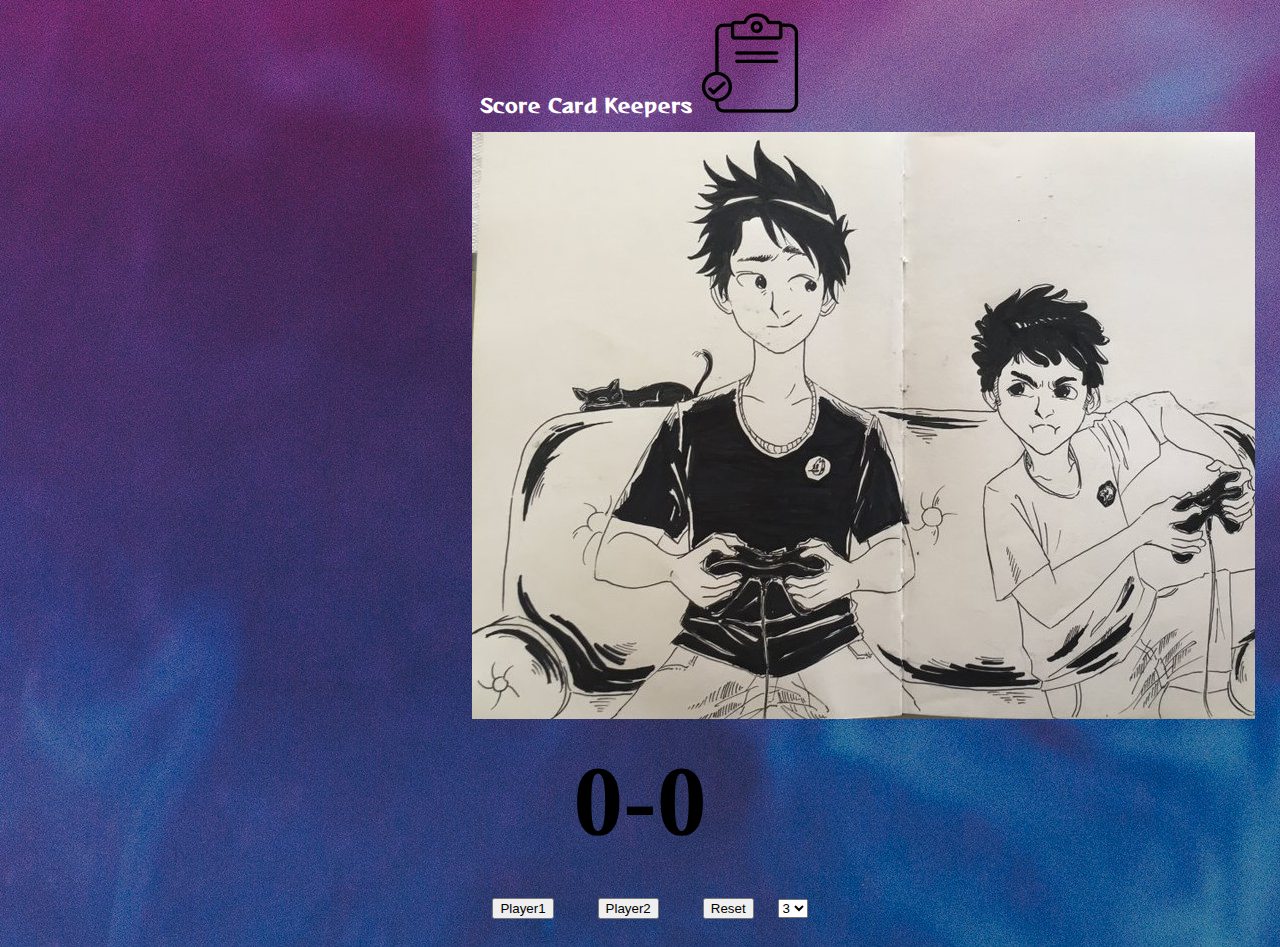
<file: index.html>
<!DOCTYPE html>

<html>

<head>
    <meta charset="utf-8">
    <meta http-equiv="X-UA-Compatible" content="IE=edge">
    <title> Score Card Keeper</title>
    <meta name="description" content="">
    <meta name="viewport" content="width=device-width, initial-scale=1">
    <link rel="stylesheet" href="scorecard.css">
    <link rel="preconnect" href="https://fonts.gstatic.com">

    <link href="https://fonts.googleapis.com/css2?family=Reggae+One&display=swap" rel="stylesheet">
    <link href="https://cdn.jsdelivr.net/npm/bootstrap@5.0.1/dist/css/bootstrap.min.css" rel="stylesheet" integrity="sha384-+0n0xVW2eSR5OomGNYDnhzAbDsOXxcvSN1TPprVMTNDbiYZCxYbOOl7+AMvyTG2x" crossorigin="anonymous">
    <script src="https://cdn.jsdelivr.net/npm/bootstrap@5.0.1/dist/js/bootstrap.bundle.min.js" integrity="sha384-gtEjrD/SeCtmISkJkNUaaKMoLD0//ElJ19smozuHV6z3Iehds+3Ulb9Bn9Plx0x4" crossorigin="anonymous"></script>
    <script src="https://cdn.jsdelivr.net/npm/@popperjs/core@2.9.2/dist/umd/popper.min.js" integrity="sha384-IQsoLXl5PILFhosVNubq5LC7Qb9DXgDA9i+tQ8Zj3iwWAwPtgFTxbJ8NT4GN1R8p" crossorigin="anonymous"></script>
    <script src="https://cdn.jsdelivr.net/npm/bootstrap@5.0.1/dist/js/bootstrap.min.js" integrity="sha384-Atwg2Pkwv9vp0ygtn1JAojH0nYbwNJLPhwyoVbhoPwBhjQPR5VtM2+xf0Uwh9KtT" crossorigin="anonymous"></script>

</head>

<body>

    <h1> Score Card Keepers

        <img src="images/scorecard-icon-24.png" width="auto" height="100">

    </h1>



    <div class="card" style="width:21rem;">

        <img src="images/player.jpg" class="card-img-top">
        <div class="card-body">



            <h2><span id="p1Score">0</span><span class="dash">-</span><span id="p2Score">0</span></h2>


            <button type="button" class="btn btn-primary" id="p1Button">Player1</button>
            <button type="button" class="btn btn-primary" id="p2Button">Player2</button>

            <button type="button" class="btn btn-primary" id="reset">Reset</button>

            <select type="dropdown" class="maxi">
                        <option value = "3">3</option>
                        <option value = "4">4</option>
                        <option value = "5">5</option>
                        <option value = "6">6</option>

                        <option value = "7">7</option>


                    </select>





        </div>
    </div>

    <script src="scorecard.js"></script>


</body>

</html>
</file>
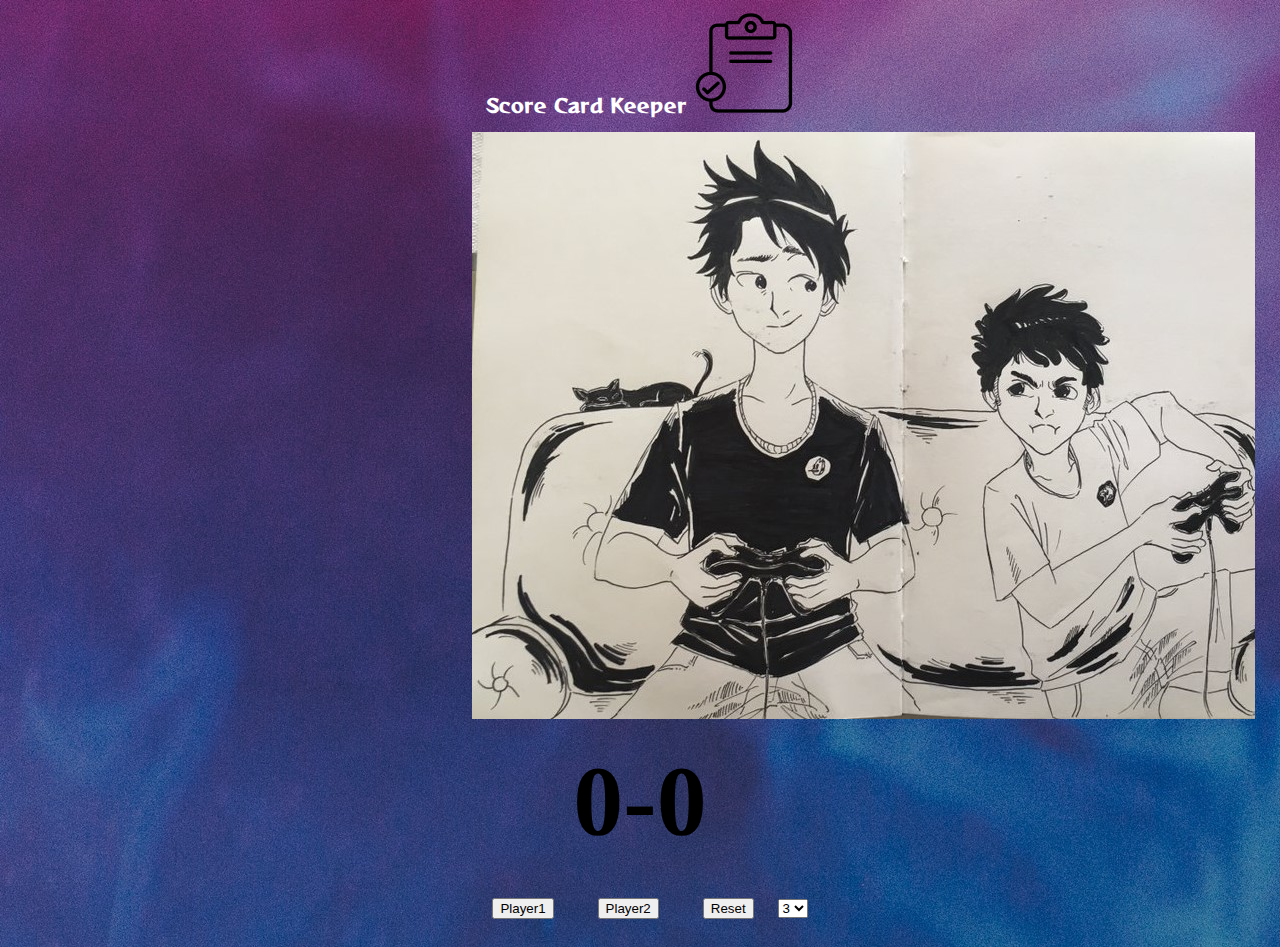
<file: scorecard.html>
<!DOCTYPE html>

<html>

<head>
    <meta charset="utf-8">
    <meta http-equiv="X-UA-Compatible" content="IE=edge">
    <title> Score Card Keeper</title>
    <meta name="description" content="">
    <meta name="viewport" content="width=device-width, initial-scale=1">
    <link rel="stylesheet" href="scorecard.css">
    <link rel="preconnect" href="https://fonts.gstatic.com">

    <link href="https://fonts.googleapis.com/css2?family=Reggae+One&display=swap" rel="stylesheet">
    <link href="https://cdn.jsdelivr.net/npm/bootstrap@5.0.1/dist/css/bootstrap.min.css" rel="stylesheet" integrity="sha384-+0n0xVW2eSR5OomGNYDnhzAbDsOXxcvSN1TPprVMTNDbiYZCxYbOOl7+AMvyTG2x" crossorigin="anonymous">
    <script src="https://cdn.jsdelivr.net/npm/bootstrap@5.0.1/dist/js/bootstrap.bundle.min.js" integrity="sha384-gtEjrD/SeCtmISkJkNUaaKMoLD0//ElJ19smozuHV6z3Iehds+3Ulb9Bn9Plx0x4" crossorigin="anonymous"></script>
    <script src="https://cdn.jsdelivr.net/npm/@popperjs/core@2.9.2/dist/umd/popper.min.js" integrity="sha384-IQsoLXl5PILFhosVNubq5LC7Qb9DXgDA9i+tQ8Zj3iwWAwPtgFTxbJ8NT4GN1R8p" crossorigin="anonymous"></script>
    <script src="https://cdn.jsdelivr.net/npm/bootstrap@5.0.1/dist/js/bootstrap.min.js" integrity="sha384-Atwg2Pkwv9vp0ygtn1JAojH0nYbwNJLPhwyoVbhoPwBhjQPR5VtM2+xf0Uwh9KtT" crossorigin="anonymous"></script>

</head>

<body>

    <h1> Score Card Keeper

        <img src="images/scorecard-icon-24.png" width="auto" height="100">

    </h1>



    <div class="card" style="width:21rem;">

        <img src="images/player.jpg" class="card-img-top">
        <div class="card-body">



            <h2><span id="p1Score">0</span><span class="dash">-</span><span id="p2Score">0</span></h2>


            <button type="button" class="btn btn-primary" id="p1Button">Player1</button>
            <button type="button" class="btn btn-primary" id="p2Button">Player2</button>

            <button type="button" class="btn btn-primary" id="reset">Reset</button>

            <select type="dropdown" class="maxi">
                        <option value = "3">3</option>
                        <option value = "4">4</option>
                        <option value = "5">5</option>
                        <option value = "6">6</option>

                        <option value = "7">7</option>


                    </select>





        </div>
    </div>

    <script src="scorecard.js"></script>


</body>

</html>
</file>
<file: scorecard.css>
h1 {
    font-family: 'Reggae One', cursive;
    text-align: center;
    font-size: larger;
    color: White;
}

body {
    width: auto;
    background-image: url("images/1uOlYH9KOordU2XgVsxR1GQ.jpeg");
}

.card {
    text-align: center;
    margin-left: auto;
    margin-right: auto;
}

#p1Score {
    font-size: 100px;
}

#p2Score {
    font-size: 100px;
}

.dash {
    font-size: 100px;
}

button {
    margin: 20px;
}
</file>
